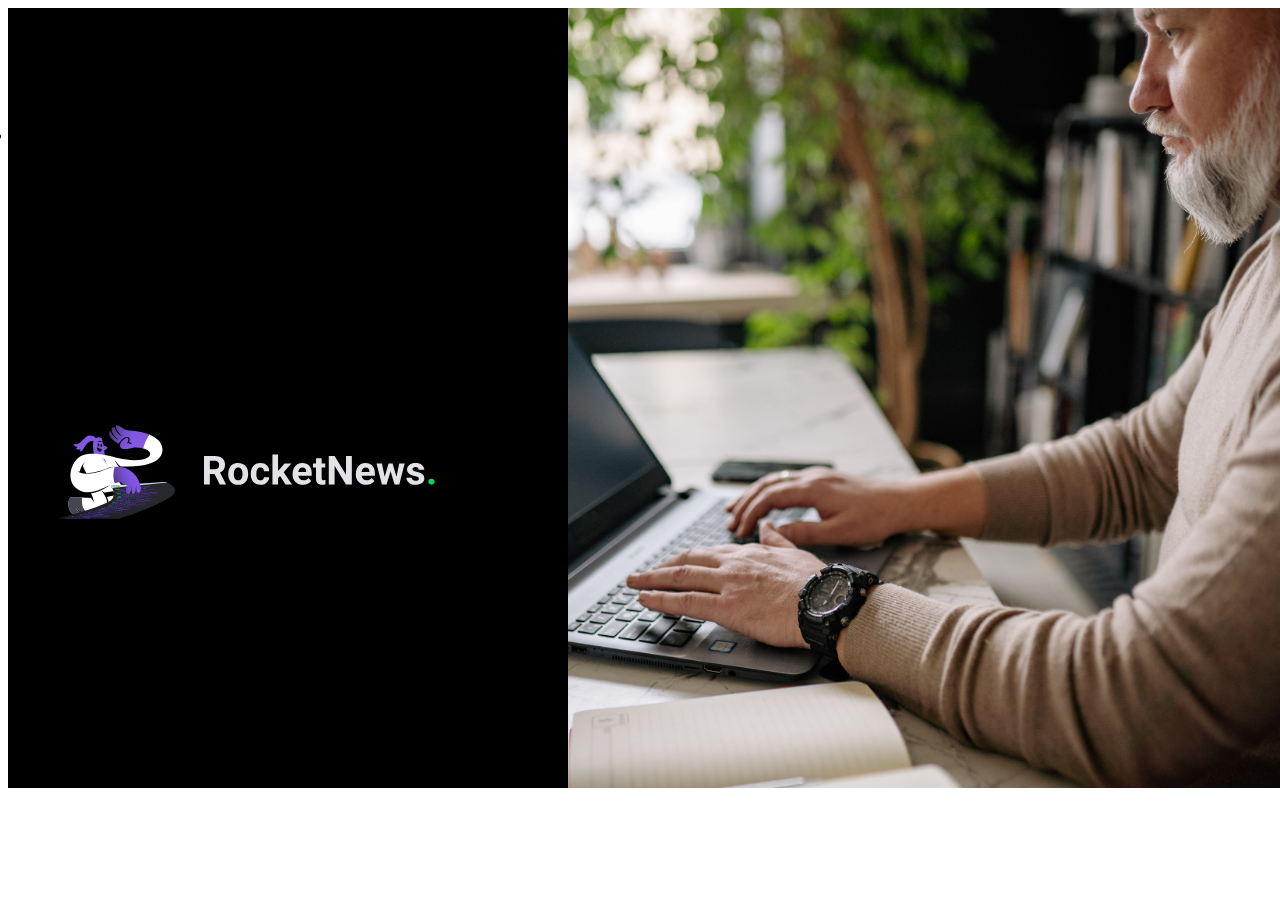
<file: index.html>
<!DOCTYPE html>
<html lang="pt-br">
<head>
    <meta charset="UTF-8">
    <meta name="viewport" content="width=device-width, initial-scale=1.0">
    <title>desafio</title>
    <link rel="stylesheet" href="style.css">
</head>
<body>
  <div id="center"></div>
  <div id="container"></div>
  <div id="logo"><img src="./logo.svg"></div>
  <div id="texto">
  
 <p>
  <h4>
  atualize ideias e informações em 5 minutos.
  </h4>
  <h5>
     <b>tudo que você precisa saber para começar seu dia bem e informado
  </h5>
  <br>

  <li>
      noticias sobre o universo Rocketseat, e tudo o que precisa para começar o dia melhor. perfeito para se preparar para codar ☕    

  </li></br>
 </p>
 <footer>
   <a href="./pag.html">
    <img src="./arrow-right.svg" alt="">
  
   <p>
    deixe-me ler primeiro
  </p> 
</a>
 </footer>
  


  <p>
    <br>
    <h6>
      insira seu e-mail:

    </h6>
    <br/>
  </p>

  
  
  <div id="retangulo"></div>
  <div>
    <input placeholder="oi@Rocketseat.com">
  </div>
  <div id="quadrado">
    <a href="./pag.html" target="_blank">
      <img src="./send.svg" alt="">
      
    </a>
  </div>
 



  

</body>
</html>
</file>
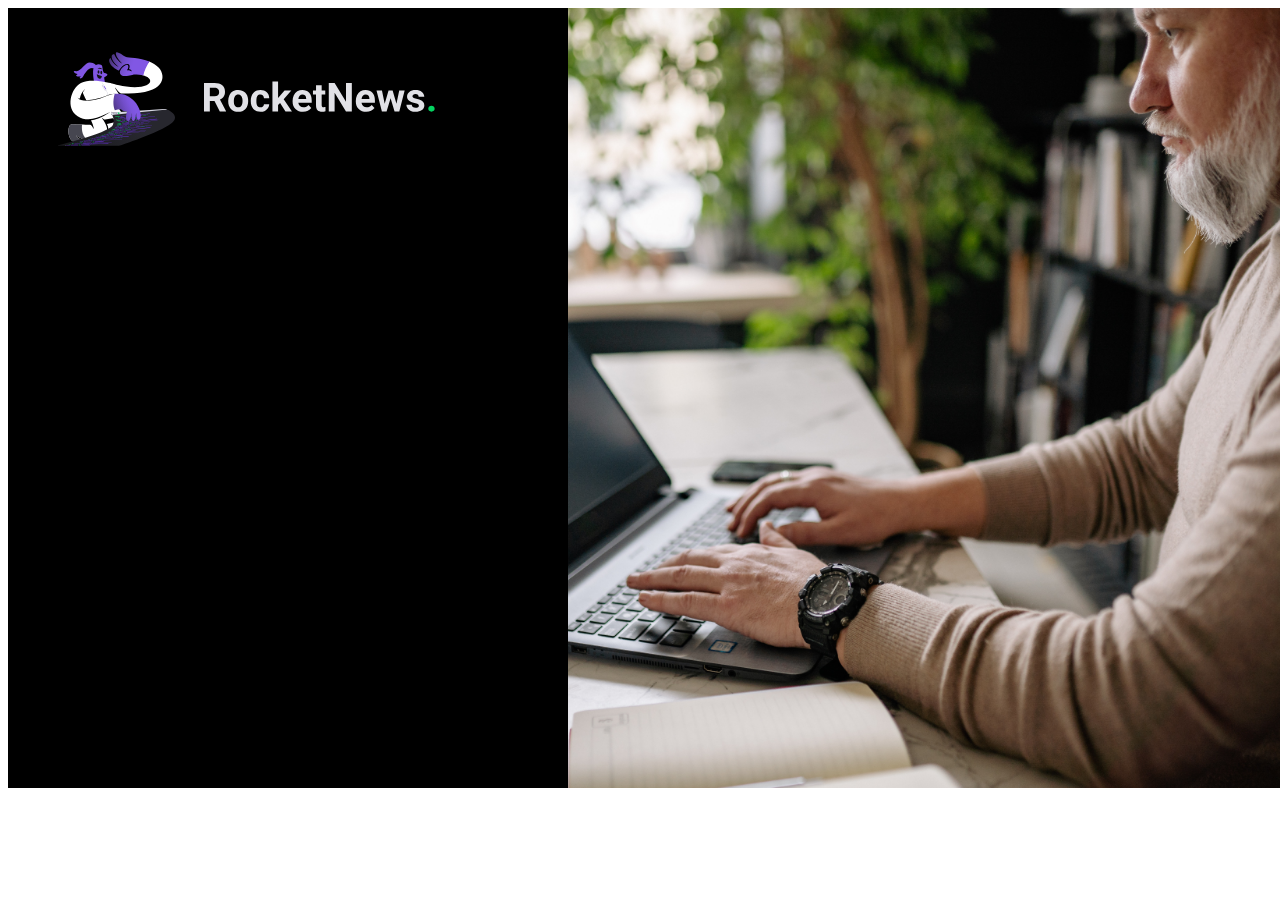
<file: desafio.html>
<!DOCTYPE html>
<html lang="pt-br">
<head>
    <meta charset="UTF-8">
    <meta name="viewport" content="width=device-width, initial-scale=1.0">
    <title>desafio</title>
    <link rel="stylesheet" href="style.css">
</head>
<body>
  <div id="center"></div>
  <div id="container"></div>
  <div id="logo"><img src="./logo.svg">
</div>
</body>
</html>
</file>
<file: style.css>
div{
    display: inline-block;
}

#center {
    background-color: black;
    width: 560px;
    height: 780px;
    position: absolute;
    z-index: 1;
}

#container {
    background-image: url(./read_news.jpg);
    background-repeat: no-repeat;
    background-size: cover;
    width: 1050px;
    height: 780px;
    position: absolute;
    right: 0;
    z-index: 0;
}   

#logo img {
 padding:30px 50px;
 width: 388px;
 height: 94px;
 position: absolute;
 z-index: 2;
 }
</file>
